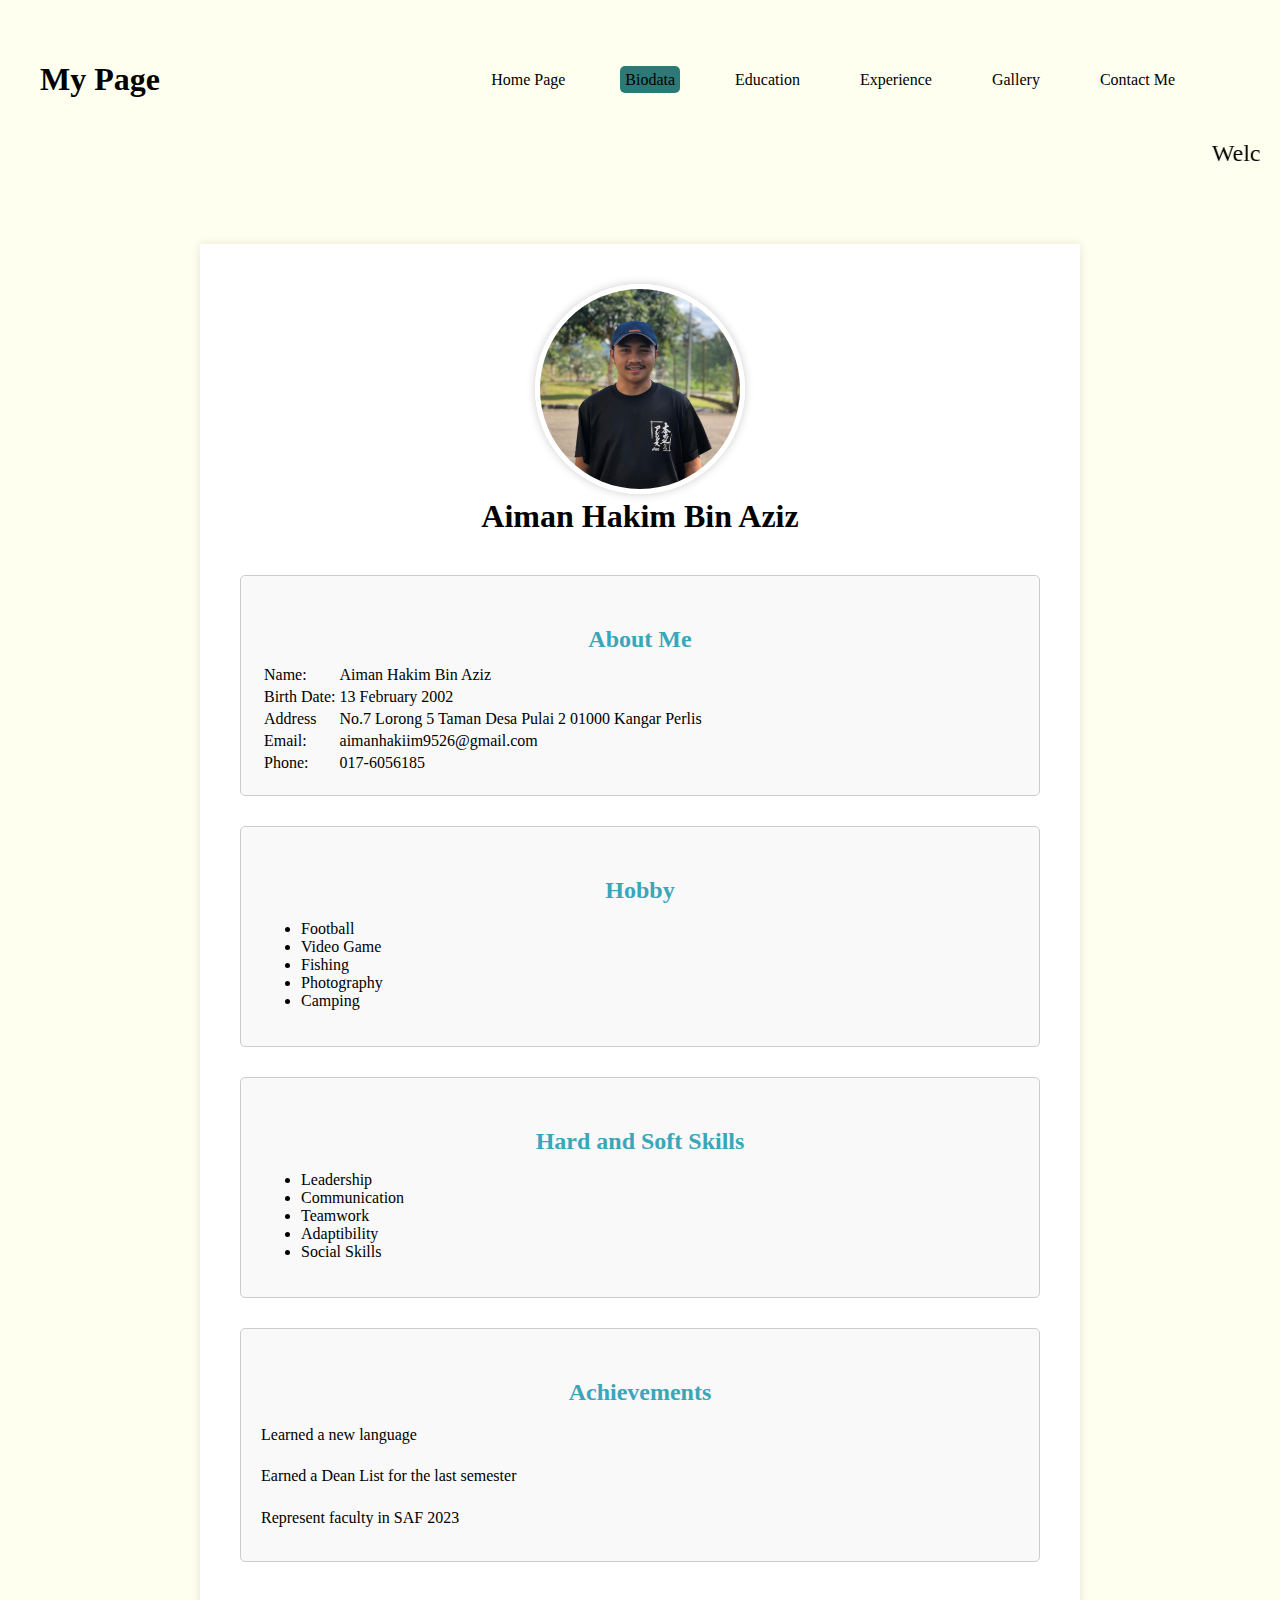
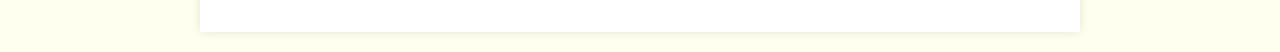
<file: index.html>
<!DOCTYPE html>
<html>

<head>
    <link rel="stylesheet" href="style.css" />
    <link rel="icon" href="img/logo.jpg" type="image/xicon"/>

</head>

<title>About Me</title>



<body>
    <div class="header">
        <h1>My Page</h1>
        <nav>
            <ul>
              <li><a  href="frontpage.html">Home Page</a></li>
                <li><a class="active" href="index.html">Biodata</a></li>
                <li><a href="education.html">Education</a></li>
                <li><a href="experience.html">Experience</a></li>
                <li><a href="gallery.html">Gallery</a></li>
                <li><a href="contactme.html">Contact Me</a></li>
                

            </ul>
        </nav>
    </div>

    <marquee width="60%" direction="left" height="100px">
        Welcome To My Biodata Page
    </marquee>



  </head>
  <body>
    <div class="container">
      <div class="profile-section">
        <img src="img/mankem.jpeg" alt="Profile Picture">
        <div class="name">Aiman Hakim Bin Aziz</div>
        <div class="occupation"></div>
      </div>
  
      <div class="section">
        <h2>About Me</h2>
        <div >
          <table>
            
             
              <tr>
                <td>Name:</td>
                <td>Aiman Hakim Bin Aziz</td>
              </tr>
              <tr>
                <td>Birth Date:</td>
                <td>13 February 2002</td>
              </tr>
              <tr>
                <td>Address</td>
                <td>No.7 Lorong 5 Taman Desa Pulai 2 01000 Kangar Perlis</td>
              </tr>
              <tr>
                <td>Email:</td>
                <td>aimanhakiim9526@gmail.com</td>
              </tr>
              <tr>
                <td>Phone:</td>
                <td>017-6056185</td>
              </tr>
            </table>
  </div>
      </div>
  
      <div class="section">
        <h2>Hobby</h2>
        <ul>
          <li>Football</li>
          <li>Video Game</li>
          <li>Fishing</li>
          <li>Photography</li>
          <li>Camping</li>
        </ul>
      </div>
  
      <div class="section">
        <h2>Hard and Soft Skills</h2>
        <ul>
          <li>Leadership</li>
          <li>Communication</li>
          <li>Teamwork</li>
          <li>Adaptibility</li>
          <li>Social Skills</li>
        </ul>
      </div>
  
      <div class="section">
        <h2>Achievements</h2>
        <p>Learned a new language</p>
        <p>Earned a Dean List for the last semester</p>
        <p>Represent faculty in SAF 2023</p>
      </div>
    </div>
  </body>
  </html>

</body>

</html>
</file>
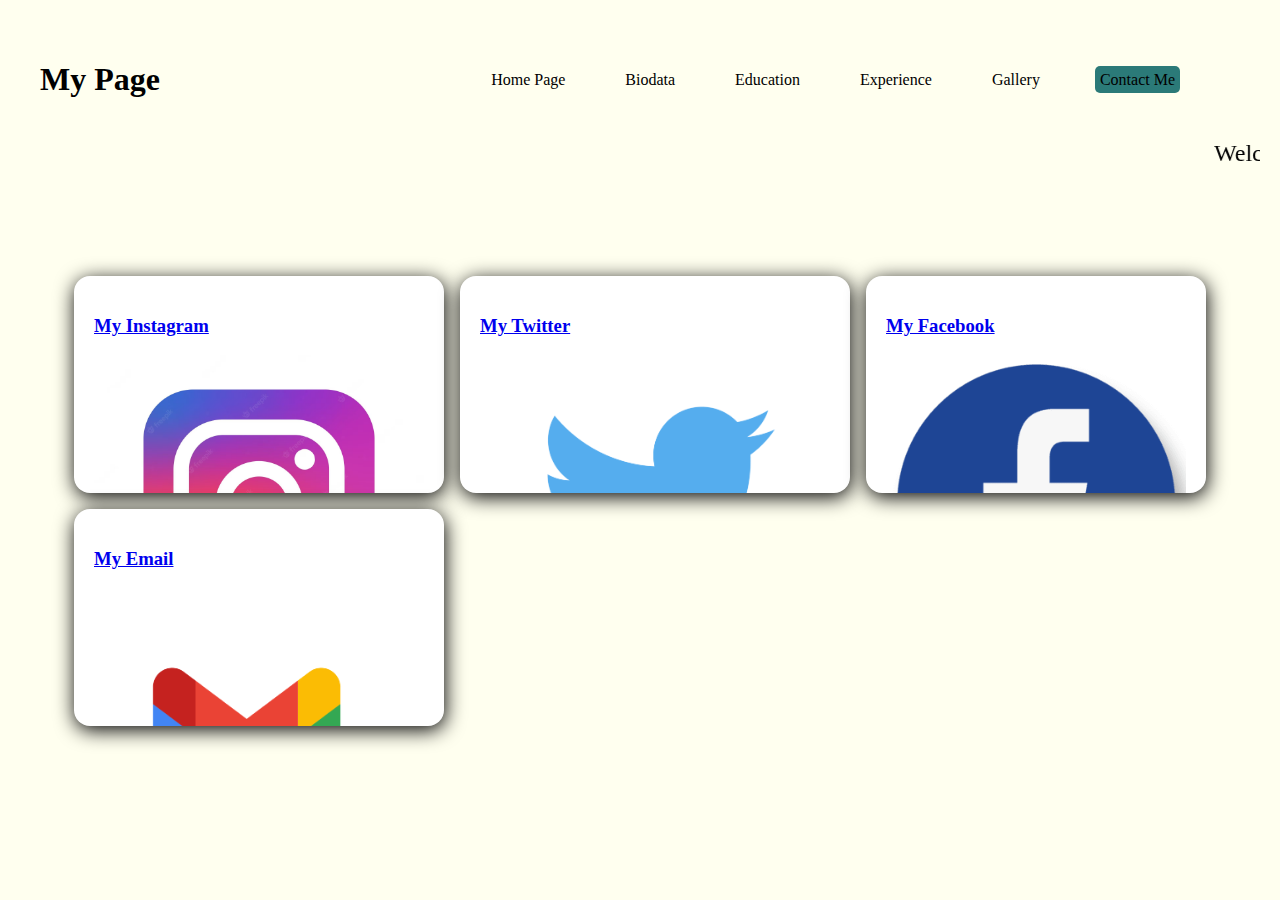
<file: contactme.html>
<!DOCTYPE html>
<html>

<head>
    <link rel="stylesheet" href="contactme.css" />
    <link rel="icon" href="img/logo.jpg" type="image/xicon"/>

</head>

<title>About Me</title>



<body>
    <div class="header">
        <h1>My Page</h1>
        <nav>
            <ul>
                <li><a  href="frontpage.html">Home Page</a></li>
                <li><a  href="index.html">Biodata</a></li>
                <li><a href="education.html">Education</a></li>
                <li><a href="experience.html">Experience</a></li>
                <li><a href="gallery.html">Gallery</a></li>
                <li><a class="active" href="contactme.html">Contact Me</a></li>
              

            </ul>
        </nav>
    </div>

    <marquee width="60%" direction="left" height="100px">
        Welcome To Contact Me Page
    </marquee>


    
    <div class="house-container" id="filter-item">
        <div class="box">
            <div class="box-img"> 
                <h3><a href="https://instagram.com/aiiimaaannn?igshid=Y2I2MzMwZWM3ZA==">My Instagram</a></h3>
          <img src="img/instagramlogo.jpg" alt="ig"  style="width: 330px; height: 300px" >
            </div>
            </div>

            <div class="box">
                <div class="box-img"> 
                    <h3><a href="https://twitter.com/aiimaaannn?s=11&t=oynrbd1Uvf9rJaZgIawgEg">My Twitter</a></h3>
              <img src="img/twitter.png" alt="ig"  style="width: 350px; height: 300px" >
                </div>
                </div>

                <div class="box">
                    <div class="box-img"> 
                        <h3><a href="https://www.facebook.com/aiman.hakim.733">My Facebook</a></h3>
                  <img src="img/face2.png" alt="Facebook"  style="width: 300px; height: 300px" >
                    </div>
                    </div>

                    <div class="box">
                        <div class="box-img"> 
                            <h3><a href="mailto:aimanhakiim9526@gmail.com">My Email</a></h3>
                      <img src="img/gmail-logo-2020-01.png" alt="Email"  style="width: 330px; height: 300px" >
                        </div>
                        </div>

                    
    </div>
  



</body>

</html>
</file>
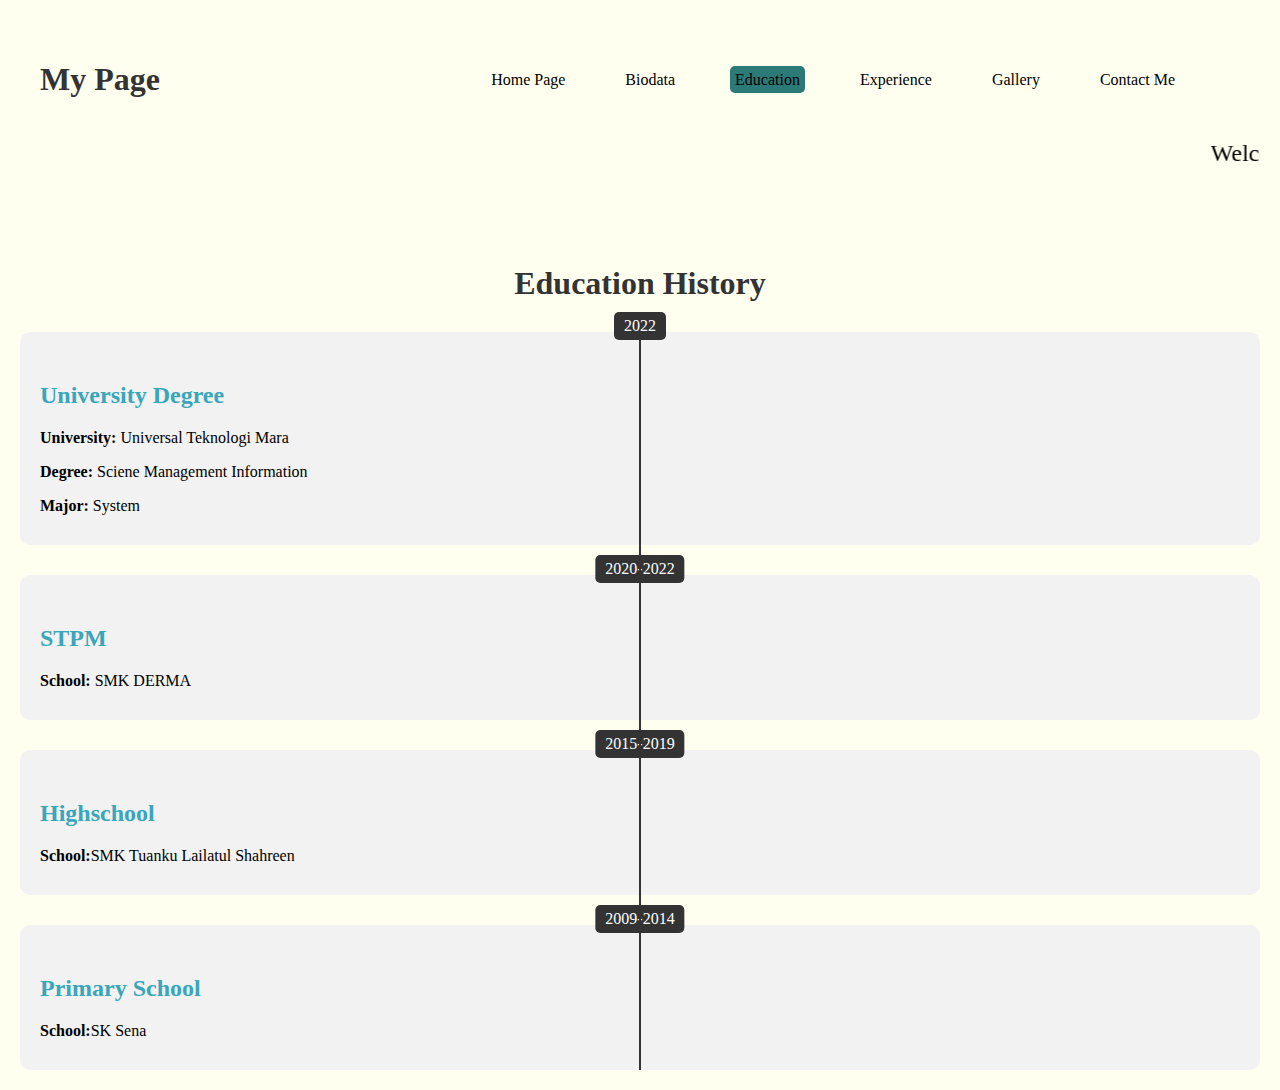
<file: education.html>
<!DOCTYPE html>
<html>

<head>
    <link rel="stylesheet" href="education.css" />
    <link rel="icon" href="img/logo.jpg" type="image/xicon" />

</head>

<title>About Me</title>



<body>
    <div class="header">
        <h1>My Page</h1>
        <nav>
            <ul>
              <li><a  href="frontpage.html">Home Page</a></li>
                <li><a  href="index.html">Biodata</a></li>
                <li><a class="active" href="education.html">Education</a></li>
                <li><a href="experience.html">Experience</a></li>
                <li><a href="gallery.html">Gallery</a></li>
                <li><a href="contactme.html">Contact Me</a></li>
              

            </ul>
        </nav>
    </div>

    <marquee width="60%" direction="left" height="100px">
        Welcome to My Education Page
    </marquee>

    <!DOCTYPE html>
    <html>
    <head>
      <title>Previous Education</title>
      <style>
       
      </style>
    </head>
    <body>
      <h1> Education History</h1>
      
      <div class="timeline">
        <div class="timeline-item">
          <div class="date">2022</div>
          <div class="content">
            <h2>University Degree</h2>
            <p><strong>University:</strong> Universal Teknologi Mara</p>
            <p><strong>Degree:</strong> Sciene Management Information</p>
            <p><strong>Major:</strong> System </p>
          </div>
        </div>
        
        <div class="timeline-item">
          <div class="date">2020-2022</div>
          <div class="content">
            <h2>STPM</h2>
            <p><strong>School:</strong> SMK DERMA</p>
          </div>
        </div>
        
        <div class="timeline-item">
          <div class="date">2015-2019</div>
          <div class="content">
            <h2>Highschool</h2>
            <p><strong>School:</strong>SMK Tuanku Lailatul Shahreen</p>
          </div>
        </div>

        <div class="timeline-item">
            <div class="date">2009-2014</div>
            <div class="content">
              <h2>Primary School</h2>
              <p><strong>School:</strong>SK Sena</p>
            </div>
          </div>
        </div>
      </div>
      
      
    </body>
    </html>



  



</body>

</html>
</file>
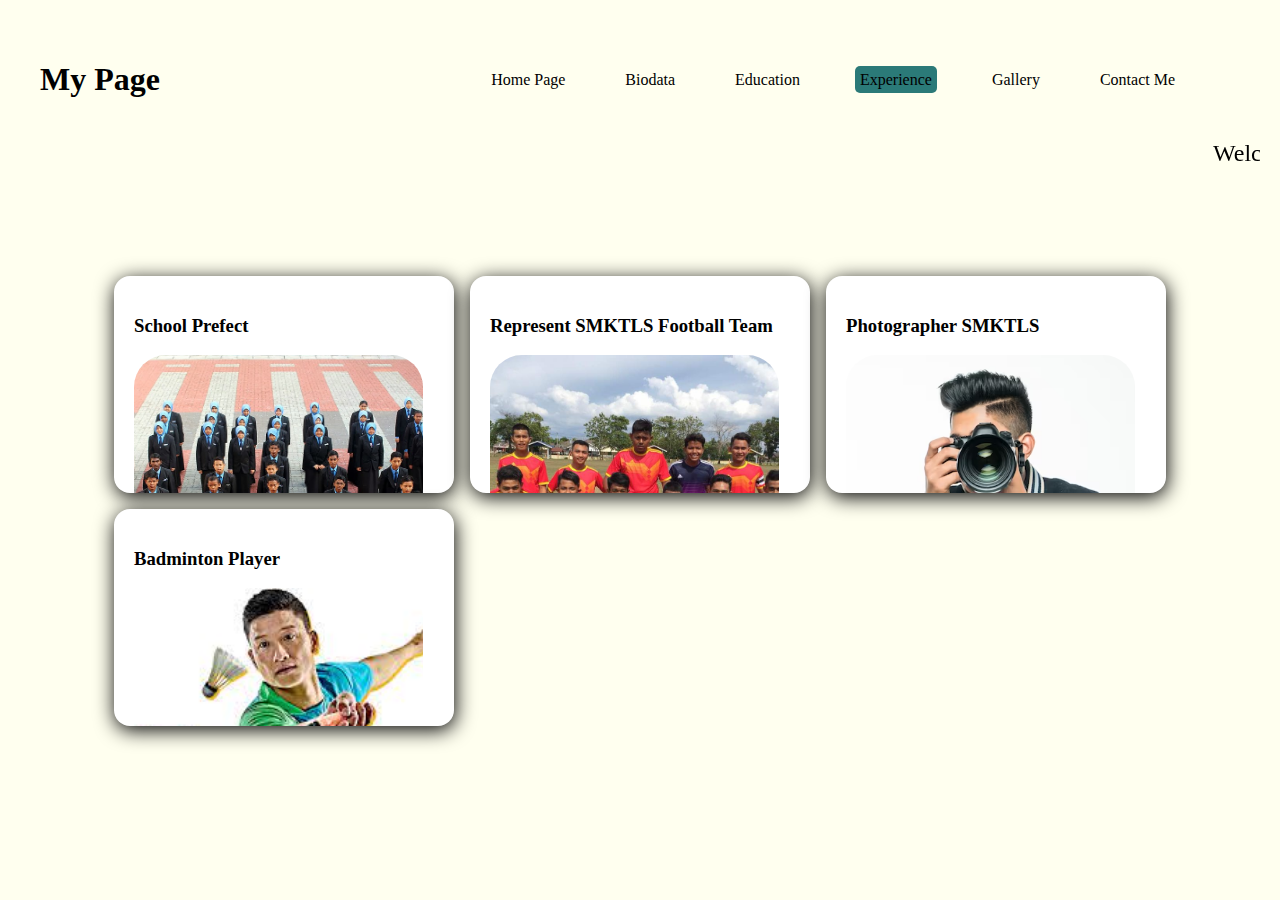
<file: experience.html>
<!DOCTYPE html>
<html>

<head>
    <link rel="stylesheet" href="experience.css" />
    <link rel="icon" href="img/logo.jpg" type="image/xicon" />

</head>

<title>About Me</title>



<body>
    <div class="header">
        <h1>My Page</h1>
        <nav>
            <ul>
                <li><a  href="frontpage.html">Home Page</a></li>
                <li><a href="index.html">Biodata</a></li>
                <li><a href="education.html">Education</a></li>
                <li><a class="active" href="experience.html">Experience</a></li>
                <li><a href="gallery.html">Gallery</a></li>
                <li><a href="contactme.html">Contact Me</a></li>
              

            </ul>
        </nav>
    </div>
    <marquee width="60%" direction="left" height="100px">
        Welcome to My Experience Page
    </marquee>

    <div class="house-container" id="filter-item">
    <div class="box">
        <div class="box-img"> 
            <h3>School Prefect</h3>
      <img src="img/prefect.jpg" alt="Prefect"  style="width: 289px; height: 300px" >
        </div>

        
        </div>

        <div class="box">
            <div class="box-img"> 
                <h3>Represent SMKTLS Football Team</h3>
          <img src="img/tlsteam.jpg" alt="Prefect"  style="width: 289px; height: 300px" >
            </div>
      
              <br>
      
             
              <br>
            
            </div>

            <div class="box">
                <div class="box-img"> 
                    <h3>Photographer SMKTLS</h3>
              <img src="img/cameraman.jpg" alt="Prefect"  style="width:289px; height: 300px" >
                </div>
          
                  <br>
          
                  
                  <br>
                
                </div>
        <div class="box">
            <div class="box-img"> 
                <h3>Badminton Player</h3>
          <img src="img/badminton.jpg" alt="badminton"  style="width: 289px; height: 300px" >
            </div>
      
              <br>
      
              
              <br>
</div>

  



</body>

</html>
</file>
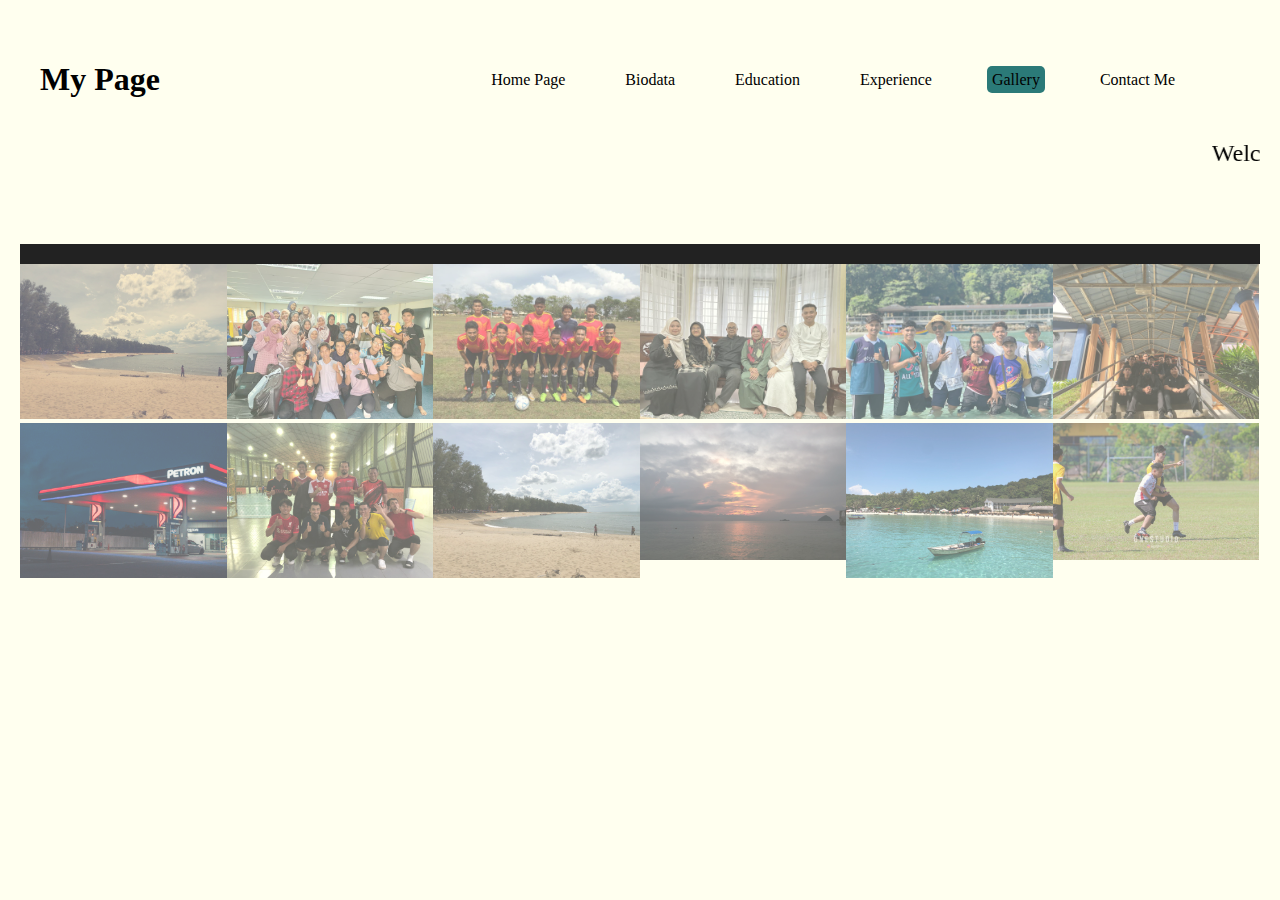
<file: gallery.html>
<!DOCTYPE html>
<html>

<head>
    <link rel="stylesheet" href="gallery.css" />
    <script src="gallery.js"></script>
    <link rel="icon" href="img/logo.jpg" type="image/xicon" />

</head>

<title>About Me</title>



<body>
    <div class="header">
        <h1>My Page</h1>
        <nav>
            <ul>
              <li><a  href="frontpage.html">Home Page</a></li>
                <li><a  href="index.html">Biodata</a></li>
                <li><a href="education.html">Education</a></li>
                <li><a href="experience.html">Experience</a></li>
                <li><a class="active" href="gallery.html">Gallery</a></li>
                <li><a href="contactme.html">Contact Me</a></li>
               

            </ul>
        </nav>
    </div>

    <marquee width="60%" direction="left" height="100px">
        Welcome to My Gallery
    </marquee>


    <div class="container">

        <!-- Full-width images with number text -->
        <div class="mySlides">
          <div class="numbertext">1 / 12</div>
            <img src="img/pantai.jpg" style="width:40%" >
        </div>
      
        <div class="mySlides">
          <div class="numbertext">2 / 12</div>
            <img src="img/classmate.jpg" style="width:40%">
        </div>
      
        <div class="mySlides">
          <div class="numbertext">3 / 12</div>
            <img src="img/tlsteam.jpg" style="width:40%">
        </div>
      
        <div class="mySlides">
          <div class="numbertext">4 / 12</div>
            <img src="img/famMankem.jpg" style="width:40%">
        </div>
      
        <div class="mySlides">
          <div class="numbertext">5 / 12</div>
            <img src="img/geng.jpg" style="width:40%">
        </div>
      
        <div class="mySlides">
          <div class="numbertext">6 / 12</div>
            <img src="img/geng2.jpg" style="width:40%">
        </div>

        
        <div class="mySlides">
          <div class="numbertext">7 / 12</div>
            <img src="img/petron.jpg" style="width:40%">
        </div>

        
        <div class="mySlides">
          <div class="numbertext">8 / 12</div>
            <img src="img/gambar2.jpg" style="width:40%">
        </div>

        
        <div class="mySlides">
          <div class="numbertext">9 / 12</div>
            <img src="img/gambar3.jpg" style="width:40%">
        </div>

        
        <div class="mySlides">
          <div class="numbertext">10 / 12</div>
            <img src="img/gambar5.jpg" style="width:40%">
        </div>

        
        <div class="mySlides">
          <div class="numbertext">11 / 12</div>
            <img src="img/gambar6.jpg" style="width:40%">
        </div>

        
        <div class="mySlides">
          <div class="numbertext">12 / 12</div>
            <img src="img/gambar11.jpg" style="width:40%">
        </div>

       
      
        <!-- Next and previous buttons -->
        <a class="prev" onclick="plusSlides(-1)">&#10094;</a>
        <a class="next" onclick="plusSlides(1)">&#10095;</a>
      
        <!-- Image text -->
        <div class="caption-container">
          <p id="caption"></p>
        </div>
      
        <!-- Thumbnail images -->
        <div class="row">
          <div class="column">
            <img class="demo cursor" src="img/pantai.jpg" style="width:100%" onclick="currentSlide(1)" alt="">
          </div>
          <div class="column">
            <img class="demo cursor" src="img/classmate.jpg" style="width:100%" onclick="currentSlide(2)" alt="">
          </div>
          <div class="column">
            <img class="demo cursor" src="img/tlsteam.jpg" style="width:100%" onclick="currentSlide(3)" alt="">
          </div>
          <div class="column">
            <img class="demo cursor" src="img/famMankem.jpg" style="width:100%" onclick="currentSlide(4)" alt="">
          </div>
          <div class="column">
            <img class="demo cursor" src="img/geng.jpg" style="width:100%" onclick="currentSlide(5)" alt="">
          </div>
          <div class="column">
            <img class="demo cursor" src="img/geng2.jpg" style="width:100%" onclick="currentSlide(6)" alt="">
          </div>
          <div class="column">
            <img class="demo cursor" src="img/petron.jpg" style="width:100%" onclick="currentSlide(7)" alt="">
          </div>
          <div class="column">
            <img class="demo cursor" src="img/gambar2.jpg" style="width:100%" onclick="currentSlide(8)" alt="">
          </div>
          <div class="column">
            <img class="demo cursor" src="img/gambar3.jpg" style="width:100%" onclick="currentSlide(9)" alt="">
          </div>
          <div class="column">
            <img class="demo cursor" src="img/gambar5.jpg" style="width:100%" onclick="currentSlide(10)" alt="">
          </div>
          <div class="column">
            <img class="demo cursor" src="img/gambar6.jpg" style="width:100%" onclick="currentSlide(11)" alt="">
          </div>
          <div class="column">
            <img class="demo cursor" src="img/gambar11.jpg" style="width:100%" onclick="currentSlide(12)" alt="">
          </div>

        </div>
      </div>



</body>

</html>
</file>
<file: style.css>
*{
  justify-content: center;
  font-family: "Zapfino", cursive;
}

.header {
    display: flex;
    justify-content: space-between;
    align-items: center;
    color: rgb(0, 0, 0);
    padding: 20px;
}

body {
    margin: 20px;
    background-color: #ffffef;
}

h1 {
    text-align: center;
    color: black;
}

h2 {
    margin-top: 30px;
    color: #3AA6B9;
    text-align: center;
}

p {
    margin-bottom: 10px;
}

nav {
   
    padding: 10px;
}

nav ul {
    list-style-type: none;
    margin: 0;
    padding: 0;
    display: flex;
    color:white;
  }
  
  nav li {
      
    margin-right: 50px;
    font-family: Cambria, Cochin, Georgia, Times, "Times New Roman", serif;
    color:white;	
  }
  
  nav a {
    color: black;
    text-decoration: none;
  
    padding: 5px;
    border-radius: 5px;
  }
  
  nav a:hover {
    color: #2b7a78;
    color: #333;
    text-decoration: underline;
  }

  marquee {
    width: 100%;
    direction: left;
    height: 100px;
    font-size: 24px;
}


style
    body {
      background-color: #f2f2f2;
      font-family: Arial, sans-serif;
    }

    .container {
      max-width: 800px;
      margin: 0 auto;
      padding: 40px;
      background-color: #fff;
      box-shadow: 0 0 10px rgba(0, 0, 0, 0.1);
    }

    .profile-section {
      text-align: center;
      margin-bottom: 40px;
    }

    .profile-section img {
      width: 200px;
      height: 200px;
      border-radius: 50%;
      object-fit: cover;
      border: 5px solid #fff;
      box-shadow: 0 0 10px rgba(0, 0, 0, 0.2);
    }

    .name {
      font-size: 32px;
      font-weight: bold;
      margin-bottom: 10px;
    }

    .occupation {
      font-size: 20px;
      color: #666;
      margin-bottom: 20px;
    }

    .section {
      margin-bottom: 30px;
      background-color: #f9f9f9;
      padding: 20px;
      border: 1px solid #ccc;
      border-radius: 5px;
    }

    .section h2 {
      font-size: 24px;
      font-weight: bold;
      margin-bottom: 10px;
    }

    .section p {
      font-size: 16px;
      line-height: 1.6;
    }

    
  marquee {
    width: 100%;
    direction: left;
    height: 100px;
    font-size: 24px;
}

.active{
  background-color: #2b7a78;
}
</file>
<file: contactme.css>
*{
  justify-content: center;
  font-family: "Zapfino", cursive;
}


.header {
    display: flex;
    justify-content: space-between;
    align-items: center;

    color: rgb(0, 0, 0);
    padding: 20px;
}

body {
    
    margin: 20px;
    background-color: #ffffef;
}

h1 {
    text-align: center;
    color: black;
}

h2 {
    margin-top: 30px;
    color: #3AA6B9;
}

p {
    margin-bottom: 10px;
}

nav {
   
    padding: 10px;
}

nav ul {
    list-style-type: none;
    margin: 0;
    padding: 0;
    display: flex;
    color:white;
  }
  
  nav li {
      
    margin-right: 50px;
    font-family: Cambria, Cochin, Georgia, Times, "Times New Roman", serif;
    color:white;	
  }
  
  nav a {
    color: black;
    text-decoration: none;
  
    padding: 5px;
    border-radius: 5px;
  }
  
  nav a:hover {
    color: #2b7a78;
    color: #333;
    text-decoration: underline;
  }


  marquee {
    width: 100%;
    direction: left;
    height: 100px;
    font-size: 24px;
}
.house-container {
    display: grid;
    grid-template-columns: repeat(auto-fit,minmax(300px,auto));
    gap: 1rem;
    margin-top: 2rem;
    height: 450px;
    width: 450;
    
  }
  
  .house-container .box {
    padding: 20px;
    border-radius: 1rem;
    box-shadow: 1px 4px 20px ;
    background-color: white;
    padding-bottom: 20px;
    overflow: hidden;
  }
  
  
  
  
  
  .house-container .box .box-img {
    width: 100%;
    height: 200px;
    transition: transform 0.5s ease; 
  }
  
  .house-container .box .box-img img {
    width: 100%;
    height: 100%;
    border-radius: 1rem;
    object-fit: cover;
    object-position: center;
  }
  
  .active{
    background-color: #2b7a78;
  }
</file>
<file: education.css>
*{
  justify-content: center;
  font-family: "Zapfino", cursive;
}


.header {
    display: flex;
    justify-content: space-between;
    align-items: center;
    color: rgb(0, 0, 0);
    padding: 20px;
}

body {
    
    margin: 20px;
    background-color: #ffffef;
}

h1 {
    text-align: center;
    color: black;
}

h2 {
    margin-top: 30px;
    color: #3AA6B9;
}

p {
    margin-bottom: 10px;
}

nav {
   
    padding: 10px;
}

nav ul {
    list-style-type: none;
    margin: 0;
    padding: 0;
    display: flex;
    color:white;
  }
  
  nav li {
      
    margin-right: 50px;
    font-family: Cambria, Cochin, Georgia, Times, "Times New Roman", serif;
    color:white;	
  }
  
  nav a {
    color: black;
    text-decoration: none;
  
    padding: 5px;
    border-radius: 5px;
  }
  
  nav a:hover {
    color: #2b7a78;
    color: #333;
    text-decoration: underline;
  }

  
  h1 {
    color: #333;
    text-align: center;
  }
  
  .education-item {
    margin-bottom: 30px;
    background-color: #fff;
    padding: 20px;
    border-radius: 10px;
    box-shadow: 0 0 10px rgba(0, 0, 0, 0.3);
  }
  
  .education-item h2 {
    color: #666;
    margin-bottom: 10px;
  }
  
  .education-item p {
    color: #777;
    line-height: 1.6;
  }
  
  .education-item p:last-child {
    margin-bottom: 0;
  }
  
  .timeline {
    position: relative;
    margin-top: 30px;
  }
  
  .timeline::after {
    content: "";
    position: absolute;
    top: 0;
    left: 50%;
    width: 2px;
    height: 100%;
    background-color: #333;
    transform: translateX(-50%);
  }
  
  .timeline-item {
    position: relative;
    margin-bottom: 30px;
  }
  
  .timeline-item .date {
    position: absolute;
    top: -20px;
    left: 50%;
    transform: translateX(-50%);
    background-color: #333;
    color: #fff;
    padding: 5px 10px;
    border-radius: 5px;
  }
  
  .timeline-item .content {
    background-color: #f2f2f2;
    padding: 20px;
    border-radius: 10px;
  }
  
  .timeline-item:last-child {
    margin-bottom: 0;
  }

  marquee {
    width: 100%;
    direction: left;
    height: 100px;
    font-size: 24px;
}

.active{
  background-color: #2b7a78;
}
</file>
<file: experience.css>
*{
  justify-content: center;
  font-family: "Zapfino", cursive;
}


.header {
    display: flex;
    justify-content: space-between;
    align-items: center;

    color: rgb(0, 0, 0);
    padding: 20px;
}

body {
    
    margin: 20px;
    background-color: #ffffef;
}

h1 {
    text-align: center;
    color: black;
}

h2 {
    margin-top: 30px;
    color: #3AA6B9;
}

p {
    margin-bottom: 10px;
}

nav {
   
    padding: 10px;
}

nav ul {
    list-style-type: none;
    margin: 0;
    padding: 0;
    display: flex;
    color:white;
  }
  
  nav li {
      
    margin-right: 50px;
    font-family: Cambria, Cochin, Georgia, Times, "Times New Roman", serif;
    color:white;	
  }
  
  nav a {
    color: black;
    text-decoration: none;
  
    padding: 5px;
    border-radius: 5px;
  }
  
  nav a:hover {
    color: #2b7a78;
    color: #333;
    text-decoration: underline;
  }


  marquee {
    width: 100%;
    direction: left;
    height: 100px;
    font-size: 24px;
}

.house-container {
    display: grid;
    grid-template-columns: repeat(auto-fit,minmax(300px,auto));
    gap: 1rem;
    margin-top: 2rem;
    height: 450px;
    
  }
  
  .house-container .box {
    padding: 20px;
    border-radius: 1rem;
    box-shadow: 1px 4px 20px ;
    background-color: white;
    padding-bottom: 20px;
    overflow: hidden;
  }
  
  
  
  
  
  .house-container .box .box-img {
    width: 300px;
    height: 200px;
    transition: transform 0.5s ease; 
  }
  
  .house-container .box .box-img img {
    width: 100%;
    height: 100%;
    border-radius: 2rem;
    object-fit: cover;
    object-position: center;
   justify-content: center;
  }
  
  
  .active{
    background-color: #2b7a78;
  }
</file>
<file: gallery.css>
*{
  justify-content: center;
  font-family: "Zapfino", cursive;
}


.header {
    display: flex;
    justify-content: space-between;
    align-items: center;

    color: rgb(0, 0, 0);
    padding: 20px;
}

body {
   
    margin: 20px;
    background-color: #ffffef;
}

h1 {
    text-align: center;
    color: black;
}

h2 {
    margin-top: 30px;
    color: #3AA6B9;
}

p {
    margin-bottom: 10px;
}

nav {
   
    padding: 10px;
}

nav ul {
    list-style-type: none;
    margin: 0;
    padding: 0;
    display: flex;
    color:white;
  }
  
  nav li {
      
    margin-right: 50px;
    font-family: Cambria, Cochin, Georgia, Times, "Times New Roman", serif;
    color:white;	
  }
  
  nav a {
    color: black;
    text-decoration: none;
  
    padding: 5px;
    border-radius: 5px;
  }
  
  nav a:hover {
    color: #2b7a78;
    color: #333;
    text-decoration: underline;
  }


  marquee {
    width: 100%;
    direction: left;
    height: 100px;
    font-size: 24px;
}

* {
    box-sizing: border-box;
  }
  
  /* Position the image container (needed to position the left and right arrows) */
  .container {
    position: relative;
  }
  
  /* Hide the images by default */
  .mySlides {
      display: none;
  
  }

  .mySlides img{
    justify-content: center;
    align-items: center;
    margin-left: 450px;
  }
  
  /* Add a pointer when hovering over the thumbnail images */
  .cursor {
    cursor: pointer;
  }
  
  /* Next & previous buttons */
  .prev,
  .next {
    cursor: pointer;
    position: absolute;
    top: 40%;
    width: 40%;
    padding: 16px;
    margin-top: -50px;
    color: white;
    font-weight: bold;
    font-size: 20px;
    border-radius: 0 3px 3px 0;
    user-select: none;
    -webkit-user-select: none;
  }
  
  /* Position the "next button" to the right */
  .next {
    right: 0;
    border-radius: 3px 0 0 3px;
  }
  
  /* On hover, add a black background color with a little bit see-through */
  .prev:hover,
  .next:hover {
    background-color: rgba(255, 253, 253, 0.8);
  }
  
  /* Number text (1/3 etc) */
  .numbertext {
    color: #f2f2f2;
    font-size: 12px;
    padding: 8px 12px;
    position: absolute;
    top: 0;
  }
  
  /* Container for image text */
  .caption-container {
    text-align: center;
    background-color: #222;
    padding: 2px 16px;
    color: white;
  }
  
  .row:after {
    content: "";
    display: table;
    clear: both;
  }
  
  /* Six columns side by side */
  .column {
    float: left;
    width: 16.66%;
  }
  
  /* Add a transparency effect for thumnbail images */
  .demo {
    opacity: 0.6;
  }
  
  .active,
  .demo:hover {
    opacity: 1;
  }

  .active{
    background-color: #2b7a78;
  }
</file>
